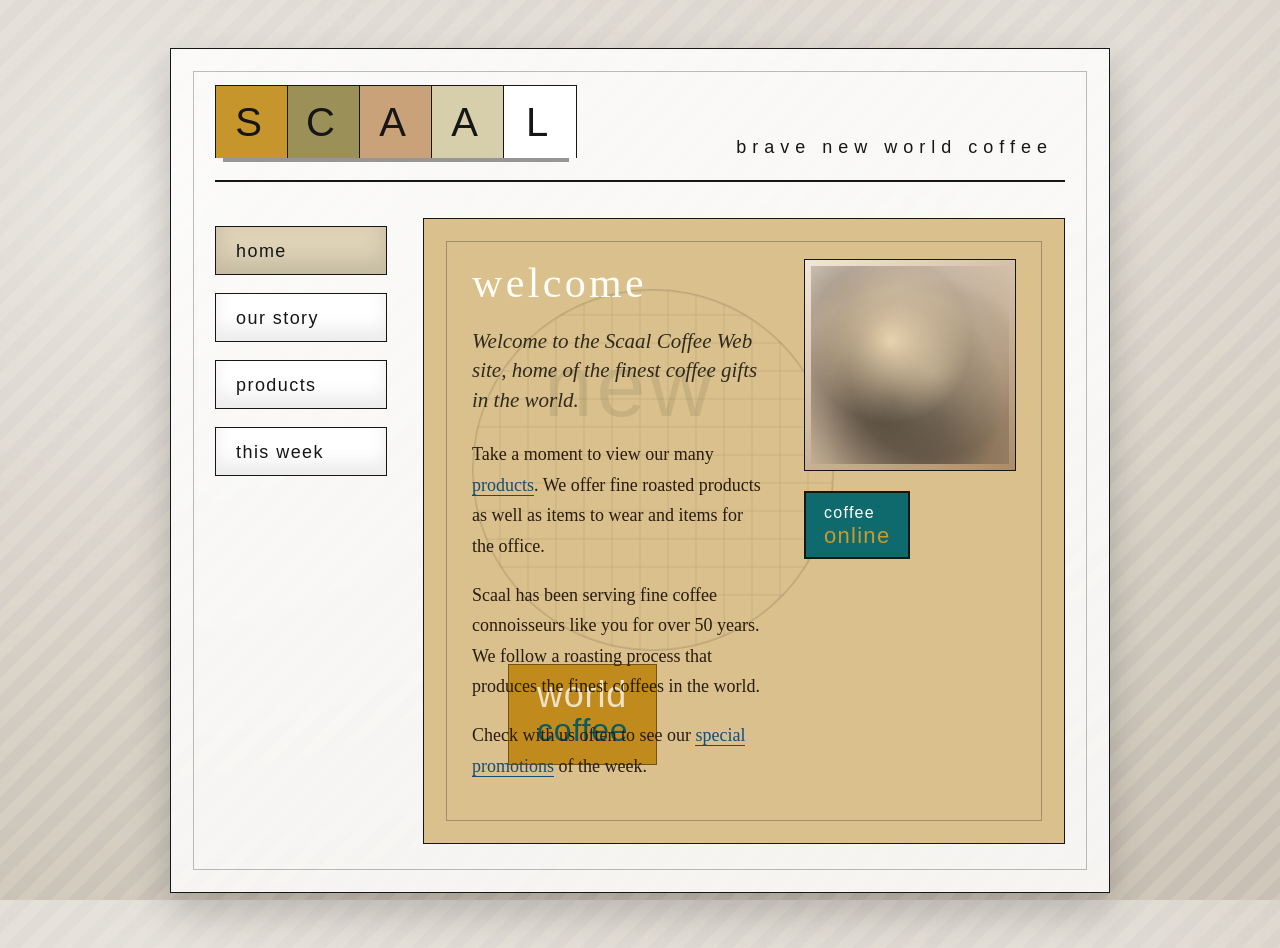
<file: index.html>
<!DOCTYPE html>
<html lang="en">
  <head>
    <meta charset="utf-8" />
    <meta name="viewport" content="width=device-width, initial-scale=1" />
    <title>Scaal Coffee | Home</title>
    <link rel="stylesheet" href="assets/css/styles.css" />
  </head>
  <body>
    <div id="wrapper">
      <header class="site-header">
        <div class="brand" aria-label="Scaal Coffee">
          <span>S</span>
          <span>C</span>
          <span>A</span>
          <span>A</span>
          <span>L</span>
        </div>
        <p class="tagline">brave new world coffee</p>
      </header>
      <main class="layout">
        <nav aria-label="Main navigation">
          <ul>
            <li><a class="active" href="index.html">home</a></li>
            <li><a href="our-story.html">our story</a></li>
            <li><a href="products.html">products</a></li>
            <li><a href="this-week.html">this week</a></li>
          </ul>
        </nav>
        <section aria-labelledby="home-title">
          <span class="background-emblem" aria-hidden="true">
            <span class="new-label">new</span>
            <span class="world-coffee"><span>world</span><span>coffee</span></span>
          </span>
          <div class="content">
            <h1 id="home-title">welcome</h1>
            <p class="lead">
              Welcome to the Scaal Coffee Web site, home of the finest coffee gifts in the world.
            </p>
            <article>
              <p>
                Take a moment to view our many <a href="products.html">products</a>. We offer fine roasted products as well as
                items to wear and items for the office.
              </p>
              <p>
                Scaal has been serving fine coffee connoisseurs like you for over 50 years. We follow a roasting process that
                produces the finest coffees in the world.
              </p>
              <p>
                Check with us often to see our <a href="this-week.html">special promotions</a> of the week.
              </p>
            </article>
          </div>
          <aside aria-label="Featured coffee">
            <div class="feature-photo" role="img" aria-label="Sepia coffee cup on a saucer"></div>
            <div class="coffee-online">
              <span>coffee</span>
              <span>online</span>
            </div>
          </aside>
        </section>
      </main>
    </div>
  </body>
</html>
</file>
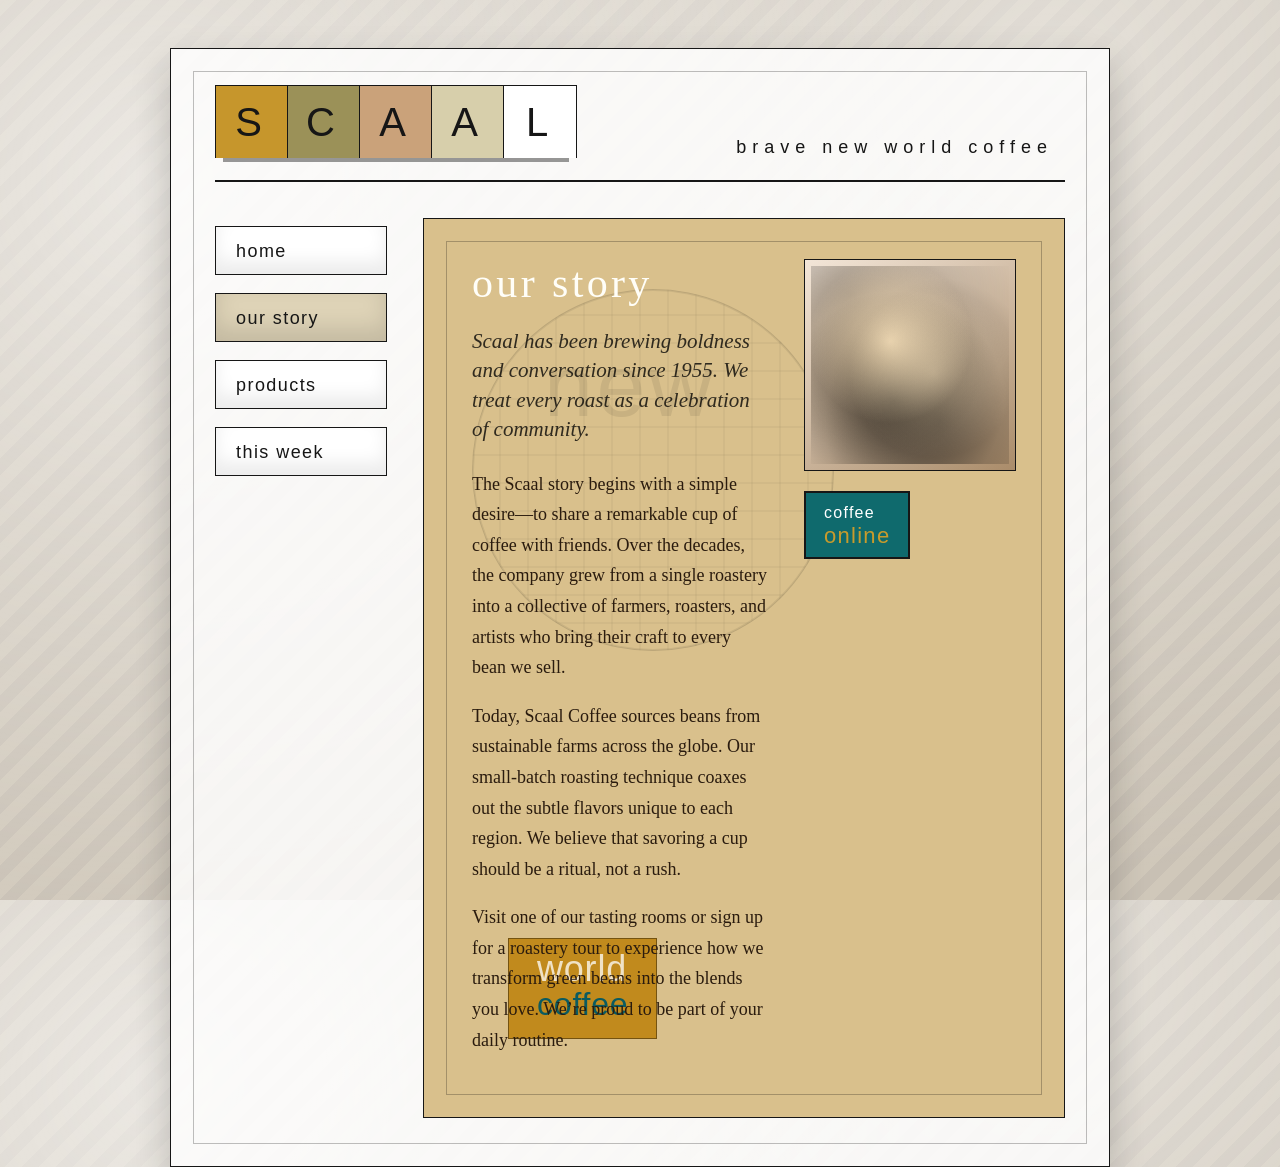
<file: our-story.html>
<!DOCTYPE html>
<html lang="en">
  <head>
    <meta charset="utf-8" />
    <meta name="viewport" content="width=device-width, initial-scale=1" />
    <title>Scaal Coffee | Our Story</title>
    <link rel="stylesheet" href="assets/css/styles.css" />
  </head>
  <body>
    <div id="wrapper">
      <header class="site-header">
        <div class="brand" aria-label="Scaal Coffee">
          <span>S</span>
          <span>C</span>
          <span>A</span>
          <span>A</span>
          <span>L</span>
        </div>
        <p class="tagline">brave new world coffee</p>
      </header>
      <main class="layout">
        <nav aria-label="Main navigation">
          <ul>
            <li><a href="index.html">home</a></li>
            <li><a class="active" href="our-story.html">our story</a></li>
            <li><a href="products.html">products</a></li>
            <li><a href="this-week.html">this week</a></li>
          </ul>
        </nav>
        <section aria-labelledby="story-title">
          <span class="background-emblem" aria-hidden="true">
            <span class="new-label">new</span>
            <span class="world-coffee"><span>world</span><span>coffee</span></span>
          </span>
          <div class="content">
            <h1 id="story-title">our story</h1>
            <p class="lead">
              Scaal has been brewing boldness and conversation since 1955. We treat every roast as a celebration of community.
            </p>
            <article>
              <p>
                The Scaal story begins with a simple desire&mdash;to share a remarkable cup of coffee with friends. Over the
                decades, the company grew from a single roastery into a collective of farmers, roasters, and artists who bring
                their craft to every bean we sell.
              </p>
              <p>
                Today, Scaal Coffee sources beans from sustainable farms across the globe. Our small-batch roasting technique
                coaxes out the subtle flavors unique to each region. We believe that savoring a cup should be a ritual, not a
                rush.
              </p>
              <p>
                Visit one of our tasting rooms or sign up for a roastery tour to experience how we transform green beans into
                the blends you love. We&rsquo;re proud to be part of your daily routine.
              </p>
            </article>
          </div>
          <aside aria-label="Featured coffee">
            <div class="feature-photo" role="img" aria-label="Sepia coffee cup on a saucer"></div>
            <div class="coffee-online">
              <span>coffee</span>
              <span>online</span>
            </div>
          </aside>
        </section>
      </main>
    </div>
  </body>
</html>
</file>
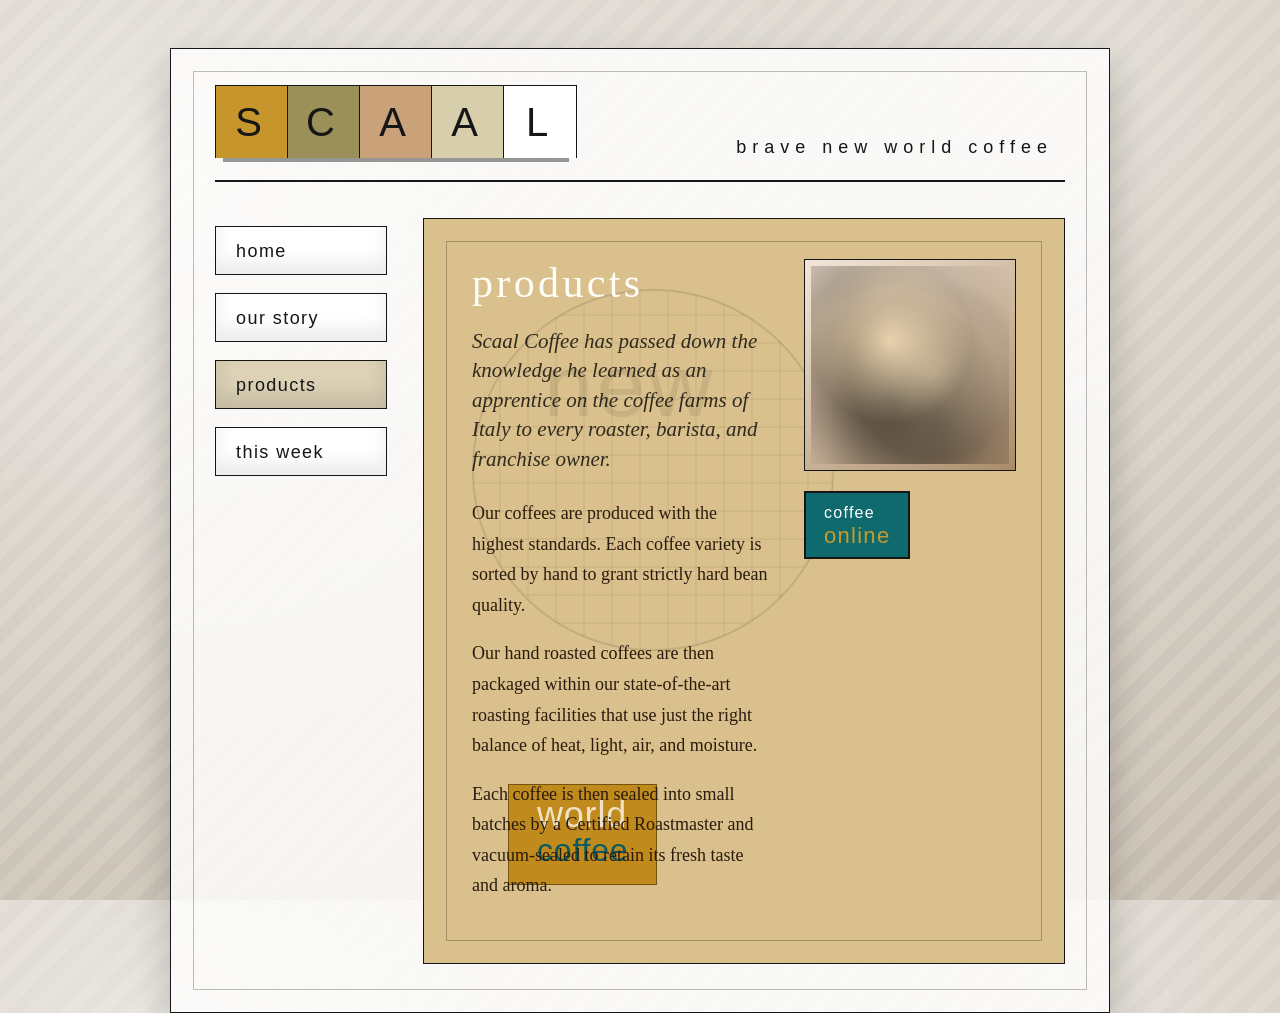
<file: products.html>
<!DOCTYPE html>
<html lang="en">
  <head>
    <meta charset="utf-8" />
    <meta name="viewport" content="width=device-width, initial-scale=1" />
    <title>Scaal Coffee | Products</title>
    <link rel="stylesheet" href="assets/css/styles.css" />
  </head>
  <body>
    <div id="wrapper">
      <header class="site-header">
        <div class="brand" aria-label="Scaal Coffee">
          <span>S</span>
          <span>C</span>
          <span>A</span>
          <span>A</span>
          <span>L</span>
        </div>
        <p class="tagline">brave new world coffee</p>
      </header>
      <main class="layout">
        <nav aria-label="Main navigation">
          <ul>
            <li><a href="index.html">home</a></li>
            <li><a href="our-story.html">our story</a></li>
            <li><a class="active" href="products.html">products</a></li>
            <li><a href="this-week.html">this week</a></li>
          </ul>
        </nav>
        <section aria-labelledby="products-title">
          <span class="background-emblem" aria-hidden="true">
            <span class="new-label">new</span>
            <span class="world-coffee"><span>world</span><span>coffee</span></span>
          </span>
          <div class="content">
            <h1 id="products-title">products</h1>
            <p class="lead">
              Scaal Coffee has passed down the knowledge he learned as an apprentice on the coffee farms of Italy to every
              roaster, barista, and franchise owner.
            </p>
            <article>
              <p>
                Our coffees are produced with the highest standards. Each coffee variety is sorted by hand to grant strictly
                hard bean quality.
              </p>
              <p>
                Our hand roasted coffees are then packaged within our state-of-the-art roasting facilities that use just the
                right balance of heat, light, air, and moisture.
              </p>
              <p>
                Each coffee is then sealed into small batches by a Certified Roastmaster and vacuum-sealed to retain its fresh
                taste and aroma.
              </p>
            </article>
          </div>
          <aside aria-label="Featured coffee">
            <div class="feature-photo" role="img" aria-label="Sepia coffee cup on a saucer"></div>
            <div class="coffee-online">
              <span>coffee</span>
              <span>online</span>
            </div>
          </aside>
        </section>
      </main>
    </div>
  </body>
</html>
</file>
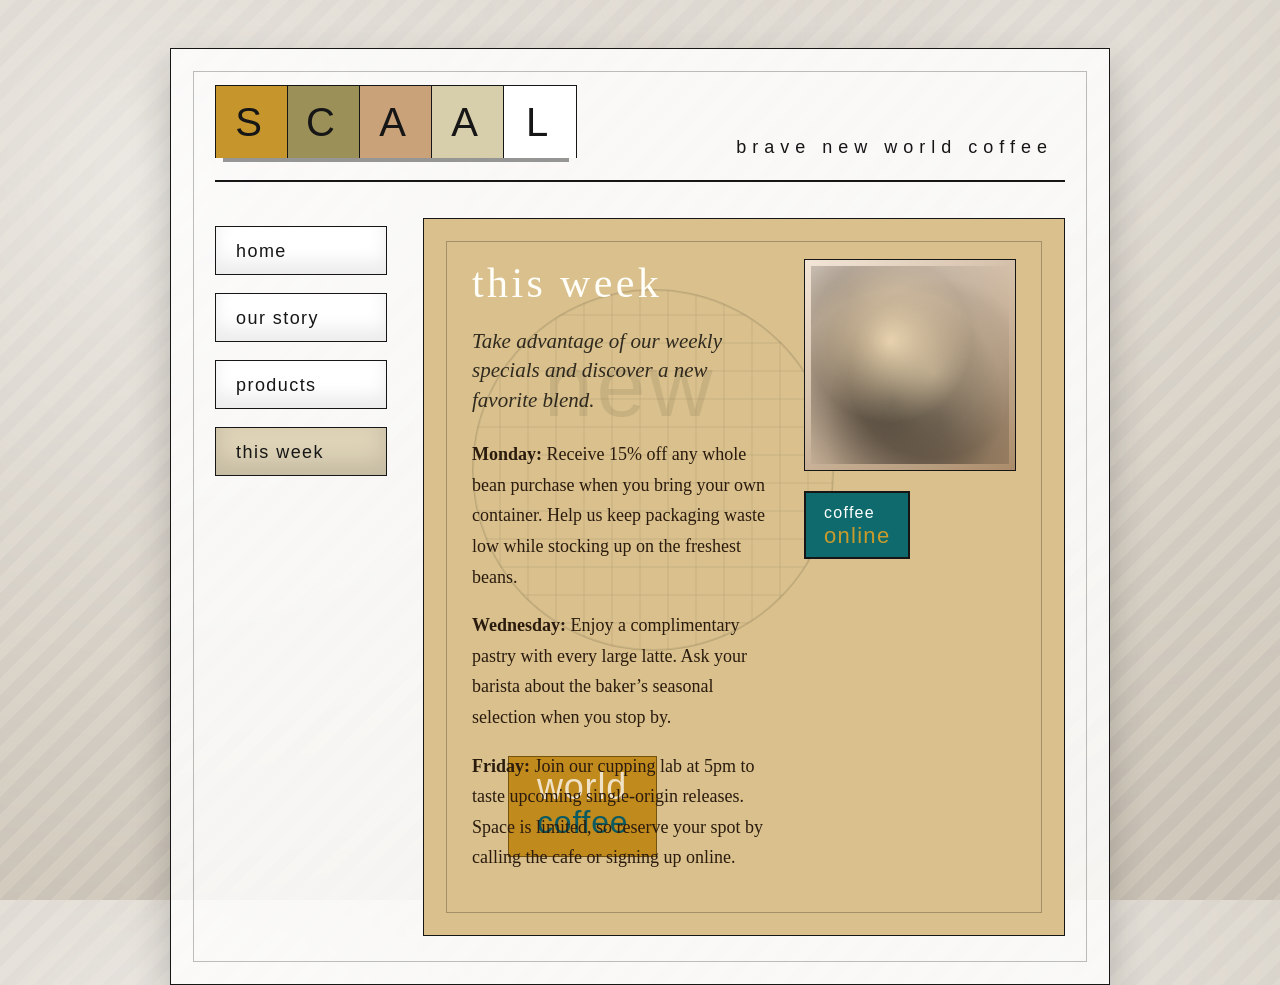
<file: this-week.html>
<!DOCTYPE html>
<html lang="en">
  <head>
    <meta charset="utf-8" />
    <meta name="viewport" content="width=device-width, initial-scale=1" />
    <title>Scaal Coffee | This Week</title>
    <link rel="stylesheet" href="assets/css/styles.css" />
  </head>
  <body>
    <div id="wrapper">
      <header class="site-header">
        <div class="brand" aria-label="Scaal Coffee">
          <span>S</span>
          <span>C</span>
          <span>A</span>
          <span>A</span>
          <span>L</span>
        </div>
        <p class="tagline">brave new world coffee</p>
      </header>
      <main class="layout">
        <nav aria-label="Main navigation">
          <ul>
            <li><a href="index.html">home</a></li>
            <li><a href="our-story.html">our story</a></li>
            <li><a href="products.html">products</a></li>
            <li><a class="active" href="this-week.html">this week</a></li>
          </ul>
        </nav>
        <section aria-labelledby="week-title">
          <span class="background-emblem" aria-hidden="true">
            <span class="new-label">new</span>
            <span class="world-coffee"><span>world</span><span>coffee</span></span>
          </span>
          <div class="content">
            <h1 id="week-title">this week</h1>
            <p class="lead">Take advantage of our weekly specials and discover a new favorite blend.</p>
            <article>
              <p>
                <strong>Monday:</strong> Receive 15% off any whole bean purchase when you bring your own container. Help us keep
                packaging waste low while stocking up on the freshest beans.
              </p>
              <p>
                <strong>Wednesday:</strong> Enjoy a complimentary pastry with every large latte. Ask your barista about the
                baker&rsquo;s seasonal selection when you stop by.
              </p>
              <p>
                <strong>Friday:</strong> Join our cupping lab at 5pm to taste upcoming single-origin releases. Space is limited,
                so reserve your spot by calling the cafe or signing up online.
              </p>
            </article>
          </div>
          <aside aria-label="Featured coffee">
            <div class="feature-photo" role="img" aria-label="Sepia coffee cup on a saucer"></div>
            <div class="coffee-online">
              <span>coffee</span>
              <span>online</span>
            </div>
          </aside>
        </section>
      </main>
    </div>
  </body>
</html>
</file>
<file: assets/css/styles.css>
:root {
  --coffee-gold: #c6962c;
  --coffee-gold-dark: #9e7822;
  --coffee-olive: #9b9158;
  --coffee-sand: #caa27a;
  --coffee-cream: #d7cfab;
  --ink: #161616;
  --text-body: #2a1b0e;
  --body-bg: #d0c8ba;
  --panel-bg: #d9c08c;
}

* {
  box-sizing: border-box;
}

html,
body {
  height: 100%;
}

body {
  margin: 0;
  font-family: "Times New Roman", Times, serif;
  color: var(--text-body);
  background:
    radial-gradient(circle at 12% 20%, rgba(255, 255, 255, 0.6), transparent 60%),
    radial-gradient(circle at 82% 8%, rgba(255, 255, 255, 0.45), transparent 60%),
    repeating-linear-gradient(135deg, var(--body-bg), var(--body-bg) 12px, #c8c0b4 12px, #c8c0b4 24px);
}

img {
  max-width: 100%;
  display: block;
}

#wrapper {
  width: 940px;
  margin: 48px auto 80px;
  padding: 36px 44px 48px;
  border: 1px solid var(--ink);
  background: rgba(255, 255, 255, 0.82);
  box-shadow: 0 18px 38px rgba(0, 0, 0, 0.2);
  position: relative;
}

#wrapper::after {
  content: "";
  position: absolute;
  inset: 22px;
  border: 1px solid rgba(0, 0, 0, 0.25);
  pointer-events: none;
}

.site-header {
  position: relative;
  padding-bottom: 24px;
  margin-bottom: 36px;
  display: flex;
  justify-content: space-between;
  align-items: flex-end;
}

.site-header::after {
  content: "";
  position: absolute;
  left: 0;
  right: 0;
  bottom: 0;
  height: 2px;
  background: var(--ink);
}

.brand {
  display: flex;
  align-items: stretch;
  border: 1px solid var(--ink);
  border-bottom: none;
  box-shadow: 0 12px 0 -8px rgba(0, 0, 0, 0.4);
}

.brand span {
  width: 72px;
  height: 72px;
  display: flex;
  align-items: center;
  justify-content: center;
  font-family: "Gill Sans", "Trebuchet MS", Arial, sans-serif;
  font-size: 40px;
  letter-spacing: 6px;
  color: var(--ink);
  text-transform: uppercase;
  border-right: 1px solid var(--ink);
}

.brand span:last-child {
  border-right: none;
}

.brand span:nth-child(1) {
  background: var(--coffee-gold);
}

.brand span:nth-child(2) {
  background: var(--coffee-olive);
}

.brand span:nth-child(3) {
  background: var(--coffee-sand);
}

.brand span:nth-child(4) {
  background: var(--coffee-cream);
}

.brand span:nth-child(5) {
  background: #ffffff;
}

.tagline {
  margin: 0 12px 0 0;
  font-family: "Gill Sans", "Trebuchet MS", Arial, sans-serif;
  font-size: 18px;
  letter-spacing: 6px;
  text-transform: lowercase;
  color: var(--ink);
}

.layout {
  display: grid;
  grid-template-columns: 172px 1fr;
  gap: 36px;
}

nav {
  position: relative;
  padding-top: 8px;
}

nav ul {
  list-style: none;
  margin: 0;
  padding: 0;
  display: flex;
  flex-direction: column;
  gap: 18px;
}

nav a {
  display: block;
  padding: 14px 20px 12px;
  border: 1px solid var(--ink);
  background: #fff;
  color: var(--ink);
  text-decoration: none;
  text-transform: lowercase;
  font-family: "Gill Sans", "Trebuchet MS", Arial, sans-serif;
  font-size: 18px;
  letter-spacing: 0.08em;
  transition: background 0.15s ease;
  box-shadow: inset 0 -12px 18px rgba(0, 0, 0, 0.08);
}

nav a:hover {
  background: #f1eadc;
}

nav a.active {
  background: #ded3b7;
  box-shadow: inset 0 -12px 22px rgba(0, 0, 0, 0.12);
}

section {
  position: relative;
  border: 1px solid var(--ink);
  padding: 40px 48px 44px;
  background: var(--panel-bg);
  overflow: hidden;
  display: grid;
  grid-template-columns: 1fr 212px;
  gap: 36px;
}

section::before {
  content: "";
  position: absolute;
  inset: 22px;
  border: 1px solid rgba(0, 0, 0, 0.25);
  pointer-events: none;
}

section .content {
  position: relative;
  z-index: 2;
}

section h1 {
  margin: 0 0 20px;
  font-size: 42px;
  font-weight: 400;
  color: #fffef8;
  letter-spacing: 0.08em;
  text-transform: lowercase;
}

section .lead {
  font-size: 21px;
  margin: 0 0 24px;
  color: rgba(0, 0, 0, 0.78);
  font-style: italic;
  line-height: 1.4;
}

section article {
  font-size: 18px;
  line-height: 1.7;
}

section article p {
  margin: 0 0 18px;
}

section article a {
  color: #144d76;
  text-decoration: none;
  border-bottom: 1px solid currentColor;
}

section article a:hover {
  color: #0b2f46;
}

.background-emblem {
  position: absolute;
  inset: 0;
  display: block;
  pointer-events: none;
  z-index: 1;
}

.background-emblem::before {
  content: "";
  position: absolute;
  top: 70px;
  left: 48px;
  width: 360px;
  height: 360px;
  border-radius: 50%;
  border: 1px solid rgba(0, 0, 0, 0.4);
  box-shadow: 0 0 0 1px rgba(0, 0, 0, 0.2) inset;
  background:
    repeating-linear-gradient(90deg, transparent, transparent 26px, rgba(0, 0, 0, 0.1) 26px, rgba(0, 0, 0, 0.1) 28px),
    repeating-linear-gradient(0deg, transparent, transparent 26px, rgba(0, 0, 0, 0.1) 26px, rgba(0, 0, 0, 0.1) 28px);
  opacity: 0.35;
}

.background-emblem .new-label {
  position: absolute;
  top: 116px;
  left: 120px;
  font-family: "Gill Sans", "Trebuchet MS", Arial, sans-serif;
  font-size: 88px;
  color: rgba(0, 0, 0, 0.08);
  text-transform: lowercase;
  letter-spacing: 0.04em;
}

.background-emblem .world-coffee {
  position: absolute;
  bottom: 78px;
  left: 84px;
  display: inline-flex;
  flex-direction: column;
  padding: 12px 28px 16px;
  background: #c18a1d;
  border: 1px solid rgba(0, 0, 0, 0.4);
  color: #0b5b60;
  font-family: "Gill Sans", "Trebuchet MS", Arial, sans-serif;
  letter-spacing: 0.05em;
  text-transform: lowercase;
}

.background-emblem .world-coffee span:first-child {
  color: rgba(255, 255, 255, 0.75);
  font-size: 36px;
  line-height: 1;
}

.background-emblem .world-coffee span:last-child {
  font-size: 32px;
  line-height: 1.1;
}

aside {
  position: relative;
  z-index: 2;
  display: flex;
  flex-direction: column;
  gap: 20px;
  align-items: stretch;
}

.feature-photo {
  border: 1px solid var(--ink);
  padding: 6px;
  background: linear-gradient(145deg, #f3e6d8, #aa8c6a);
}

.feature-photo::before {
  content: "";
  display: block;
  padding-bottom: 100%;
  background: radial-gradient(circle at 40% 38%, rgba(255, 255, 255, 0.55), transparent 48%),
    radial-gradient(circle at 62% 54%, rgba(255, 255, 255, 0.3), transparent 52%),
    radial-gradient(circle at 42% 68%, rgba(0, 0, 0, 0.55), transparent 62%),
    radial-gradient(80% 100% at 65% 78%, rgba(0, 0, 0, 0.4), transparent 72%),
    radial-gradient(120% 120% at 20% 15%, rgba(0, 0, 0, 0.25), transparent 70%),
    radial-gradient(circle at 35% 45%, rgba(166, 118, 77, 0.8), transparent 64%);
  filter: sepia(0.72);
}

.coffee-online {
  align-self: flex-start;
  display: inline-flex;
  flex-direction: column;
  padding: 12px 18px 10px;
  background: #0f6a6d;
  border: 2px solid var(--ink);
  color: #fff;
  text-transform: lowercase;
  font-family: "Gill Sans", "Trebuchet MS", Arial, sans-serif;
  letter-spacing: 0.08em;
  line-height: 1;
}

.coffee-online span:last-child {
  color: #c89b2c;
  margin-top: 4px;
  font-size: 22px;
}

@media (max-width: 1024px) {
  #wrapper {
    width: auto;
    margin: 24px;
  }

  .layout {
    grid-template-columns: 1fr;
  }

  nav {
    order: -1;
    margin-bottom: 24px;
  }

  nav ul {
    flex-direction: row;
    flex-wrap: wrap;
    gap: 12px;
  }

  nav a {
    min-width: 140px;
    text-align: center;
  }

  section {
    grid-template-columns: 1fr;
    padding: 32px;
  }

  aside {
    order: -1;
    flex-direction: row;
    justify-content: space-between;
  }

  .feature-photo::before {
    padding-bottom: 70%;
  }
}

@media (max-width: 640px) {
  #wrapper {
    margin: 16px;
    padding: 28px;
  }

  section {
    padding: 28px 24px;
  }

  section::before {
    inset: 18px;
  }

  .background-emblem::before {
    width: 260px;
    height: 260px;
  }

  .background-emblem .new-label {
    font-size: 64px;
    top: 100px;
    left: 100px;
  }

  .background-emblem .world-coffee {
    left: 46px;
    bottom: 48px;
  }
}
</file>
